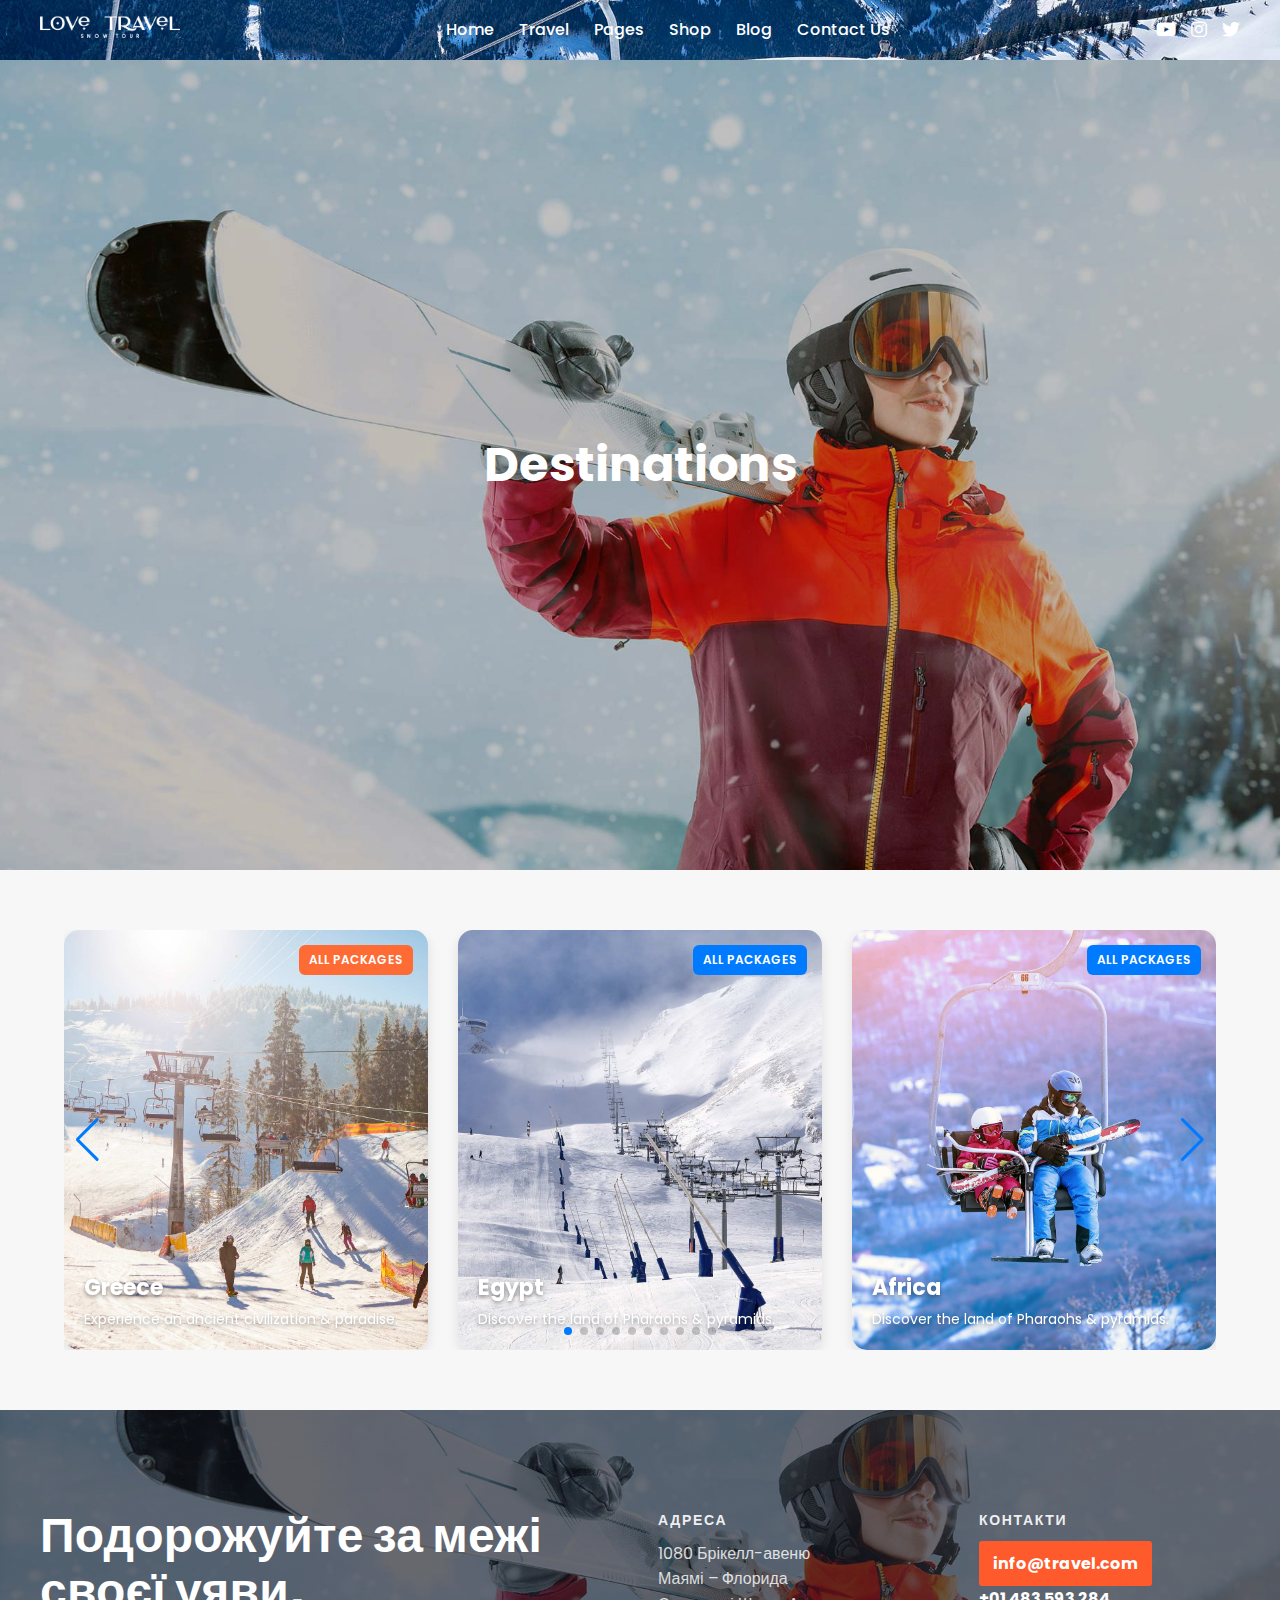
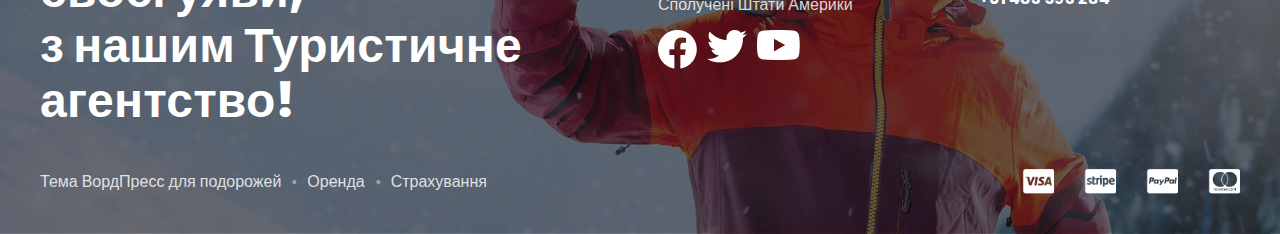
<file: destinations/destinations.html>
<!DOCTYPE html>
<html lang="en">
<head>
  <meta charset="UTF-8" />
  <meta name="viewport" content="width=device-width, initial-scale=1.0" />
  <title>Love Travel - Our Packages</title>

  <!-- ===== STYLES ===== -->
  <link rel="stylesheet" href="destinations.css" />

  <!-- Google Fonts -->
  <link rel="preconnect" href="https://fonts.googleapis.com" />
  <link rel="preconnect" href="https://fonts.gstatic.com" crossorigin />
  <link href="https://fonts.googleapis.com/css2?family=Poppins:wght@400;600;700&display=swap" rel="stylesheet" />

  <!-- Font Awesome -->
  <link rel="stylesheet" href="https://cdnjs.cloudflare.com/ajax/libs/font-awesome/6.5.0/css/all.min.css" />

  <!-- Swiper -->
  <link rel="stylesheet" href="https://cdn.jsdelivr.net/npm/swiper@11/swiper-bundle.min.css" />
</head>
<body>
  <!-- ===== HEADER ===== -->
<header class="header">
  <div class="container">
    <div class="logo">
      <img src="images3/logotravel.png" alt="Love Travel Logo" />
    </div>

    <!-- Навігація -->
    <nav class="nav" id="nav">
      <ul>
        <li><a href="#">Home</a></li>
        <li><a href="#">Travel</a></li>
        <li><a href="#">Pages</a></li>
        <li><a href="#">Shop</a></li>
        <li><a href="#">Blog</a></li>
        <li><a href="#">Contact Us</a></li>
      </ul>
    </nav>

    <!-- Соцмережі -->
    <div class="social-icons">
      <a href="#"><i class="fab fa-youtube"></i></a>
      <a href="#"><i class="fab fa-instagram"></i></a>
      <a href="#"><i class="fab fa-twitter"></i></a>
    </div>

    <!-- Бургер-кнопка -->
    <div id="burger" class="burger" role="button" tabindex="0" aria-label="Menu" aria-expanded="false">
      <i id="openIcon" class="fa-solid fa-bars"></i>
      <i id="closeIcon" class="fa-solid fa-xmark"></i>
    </div>
  </div>
</header>

<!-- ===== HERO SECTION ===== -->
<section class="hero">
  <div class="hero-overlay">
    <div class="hero-content">
      <h1>Destinations</h1>
    </div>
  </div>
</section>  


  <!-- ===== SWIPER SECTION ===== -->
  <section class="destinations">
    <div class="swiper travelSwiper">
      <div class="swiper-wrapper">
        <!-- Картка 1 -->
        <div class="swiper-slide travel-card">
          <div class="card-image">
            <img src="images3/greeece.jpg" alt="Greece" />
            <span class="badge orange">ALL PACKAGES</span>
            <div class="card-text">
              <h3>Greece</h3>
              <p>Experience an ancient civilization & paradise.</p>
            </div>
          </div>
        </div>

        <!-- Картка 2 -->
        <div class="swiper-slide travel-card">
          <div class="card-image">
            <img src="images3/eegypt.jpg" alt="Egypt" />
            <span class="badge blue">ALL PACKAGES</span>
            <div class="card-text">
              <h3>Egypt</h3>
              <p>Discover the land of Pharaohs & pyramids.</p>
            </div>
          </div>
        </div>

    <!-- Картка 3 -->
        <div class="swiper-slide travel-card">
          <div class="card-image">
            <img src="images3/afrrica.jpg" alt="Africa" />
            <span class="badge blue">ALL PACKAGES</span>
            <div class="card-text">
              <h3>Africa</h3>
              <p>Discover the land of Pharaohs & pyramids.</p>
            </div>
          </div>
        </div>
            <!-- Картка 4 -->
        <div class="swiper-slide travel-card">
          <div class="card-image">
            <img src="images3/fraance.jpg" alt="France" />
            <span class="badge blue">ALL PACKAGES</span>
            <div class="card-text">
              <h3>France</h3>
              <p>Discover the land of Pharaohs & pyramids.</p>
            </div>
          </div>
        </div>
            <!-- Картка 5 -->
        <div class="swiper-slide travel-card">
          <div class="card-image">
            <img src="images3/europe.jpg" alt="Europe" />
            <span class="badge blue">ALL PACKAGES</span>
            <div class="card-text">
              <h3>Europe</h3>
              <p>Discover the land of Pharaohs & pyramids.</p>
            </div>
          </div>
        </div>
            <!-- Картка 6 -->
        <div class="swiper-slide travel-card">
          <div class="card-image">
            <img src="images3/thaailand.jpg" alt="Thailand" />
            <span class="badge blue">ALL PACKAGES</span>
            <div class="card-text">
              <h3>Thailand</h3>
              <p>Discover the land of Pharaohs & pyramids.</p>
            </div>
          </div>
        </div>
            <!-- Картка 7 -->
        <div class="swiper-slide travel-card">
          <div class="card-image">
            <img src="images3/aasia.jpg" alt="Asia" />
            <span class="badge blue">ALL PACKAGES</span>
            <div class="card-text">
              <h3>Asia</h3>
              <p>Discover the land of Pharaohs & pyramids.</p>
            </div>
          </div>
        </div>
            <!-- Картка 8 -->
        <div class="swiper-slide travel-card">
          <div class="card-image">
            <img src="images3/iitaly.jpg" alt="Italy" />
            <span class="badge blue">ALL PACKAGES</span>
            <div class="card-text">
              <h3>Italy</h3>
              <p>Discover the land of Pharaohs & pyramids.</p>
            </div>
          </div>
        </div>
            <!-- Картка 9 -->
        <div class="swiper-slide travel-card">
          <div class="card-image">
            <img src="images3/california.jpg" alt="California" />
            <span class="badge blue">ALL PACKAGES</span>
            <div class="card-text">
              <h3>California</h3>
              <p>Discover the land of Pharaohs & pyramids.</p>
            </div>
          </div>
        </div>
            <!-- Картка 10 -->
        <div class="swiper-slide travel-card">
          <div class="card-image">
            <img src="images3/japan.jpg" alt="Japan" />
            <span class="badge blue">ALL PACKAGES</span>
            <div class="card-text">
              <h3>Japan</h3>
              <p>Discover the land of Pharaohs & pyramids.</p>
            </div>
          </div>
        </div>
      </div>

      <!-- Навігація -->
      <div class="swiper-button-next"></div>
      <div class="swiper-button-prev"></div>
      <div class="swiper-pagination"></div>
    </div>
  </section>
<footer class="travel-footer">
  <div class="footer__inner">
    <h2 class="footer__title">
      <span class="accent"></span>
    </h2>



<div class="footer__grid">
  <!-- Ліва колонка -->
  <h2 class="footer__title">
    Подорожуйте за межі своєї уяви, <br>
    з нашим <span class="accent">Туристичне агентство!</span>
  </h2>

  <!-- Права колонка -->
  <div class="footer__info">
    <!-- Адреса -->
    <div class="footer__col">
      <h3 class="footer__heading">Адреса</h3>
      <p class="footer__address">
        1080 Брікелл-авеню<br>
        Маямі – Флорида<br>
        Сполучені Штати Америки
      </p>
      <ul class="socials">
        <li><a href="#"><img src="images3/acebook.png" alt="Facebook"></a></li>
        <li><a href="#"><img src="images3/twitter.png" alt="Twitter"></a></li>
        <li><a href="#"><img src="images3/youtube.png" alt="YouTube"></a></li>
      </ul>
    </div>

    <!-- Контакти -->
    <div class="footer__col">
      <h3 class="footer__heading">Контакти</h3>
      <a href="mailto:info@travel.com" class="btn-mail">info@travel.com</a>
      <p><a href="tel:+01483593284" class="footer__phone">+01 483 593 284</a></p>
    </div>
  </div>
</div>

    <!-- Bottom -->
    <div class="footer__bottom">
      <div class="footer__links">
        <a href="#">Тема ВордПресс для подорожей</a>
        <span class="dot">•</span>
        <a href="#">Оренда</a>
        <span class="dot">•</span>
        <a href="#">Страхування</a>
      </div>
      <div class="payments">
        <img src="images3/visa.png" alt="Visa">
        <img src="images3/sigma.png" alt="Stripe">
        <img src="images3/paypal.png" alt="Paypal">
        <img src="images3/mastercard.png" alt="Mastercard">
      </div>
    </div>
  </div>
</footer>
  <script src="https://cdn.jsdelivr.net/npm/swiper@11/swiper-bundle.min.js"></script>
  <script src="dest.js"></script>
</body>
</html>
</file>
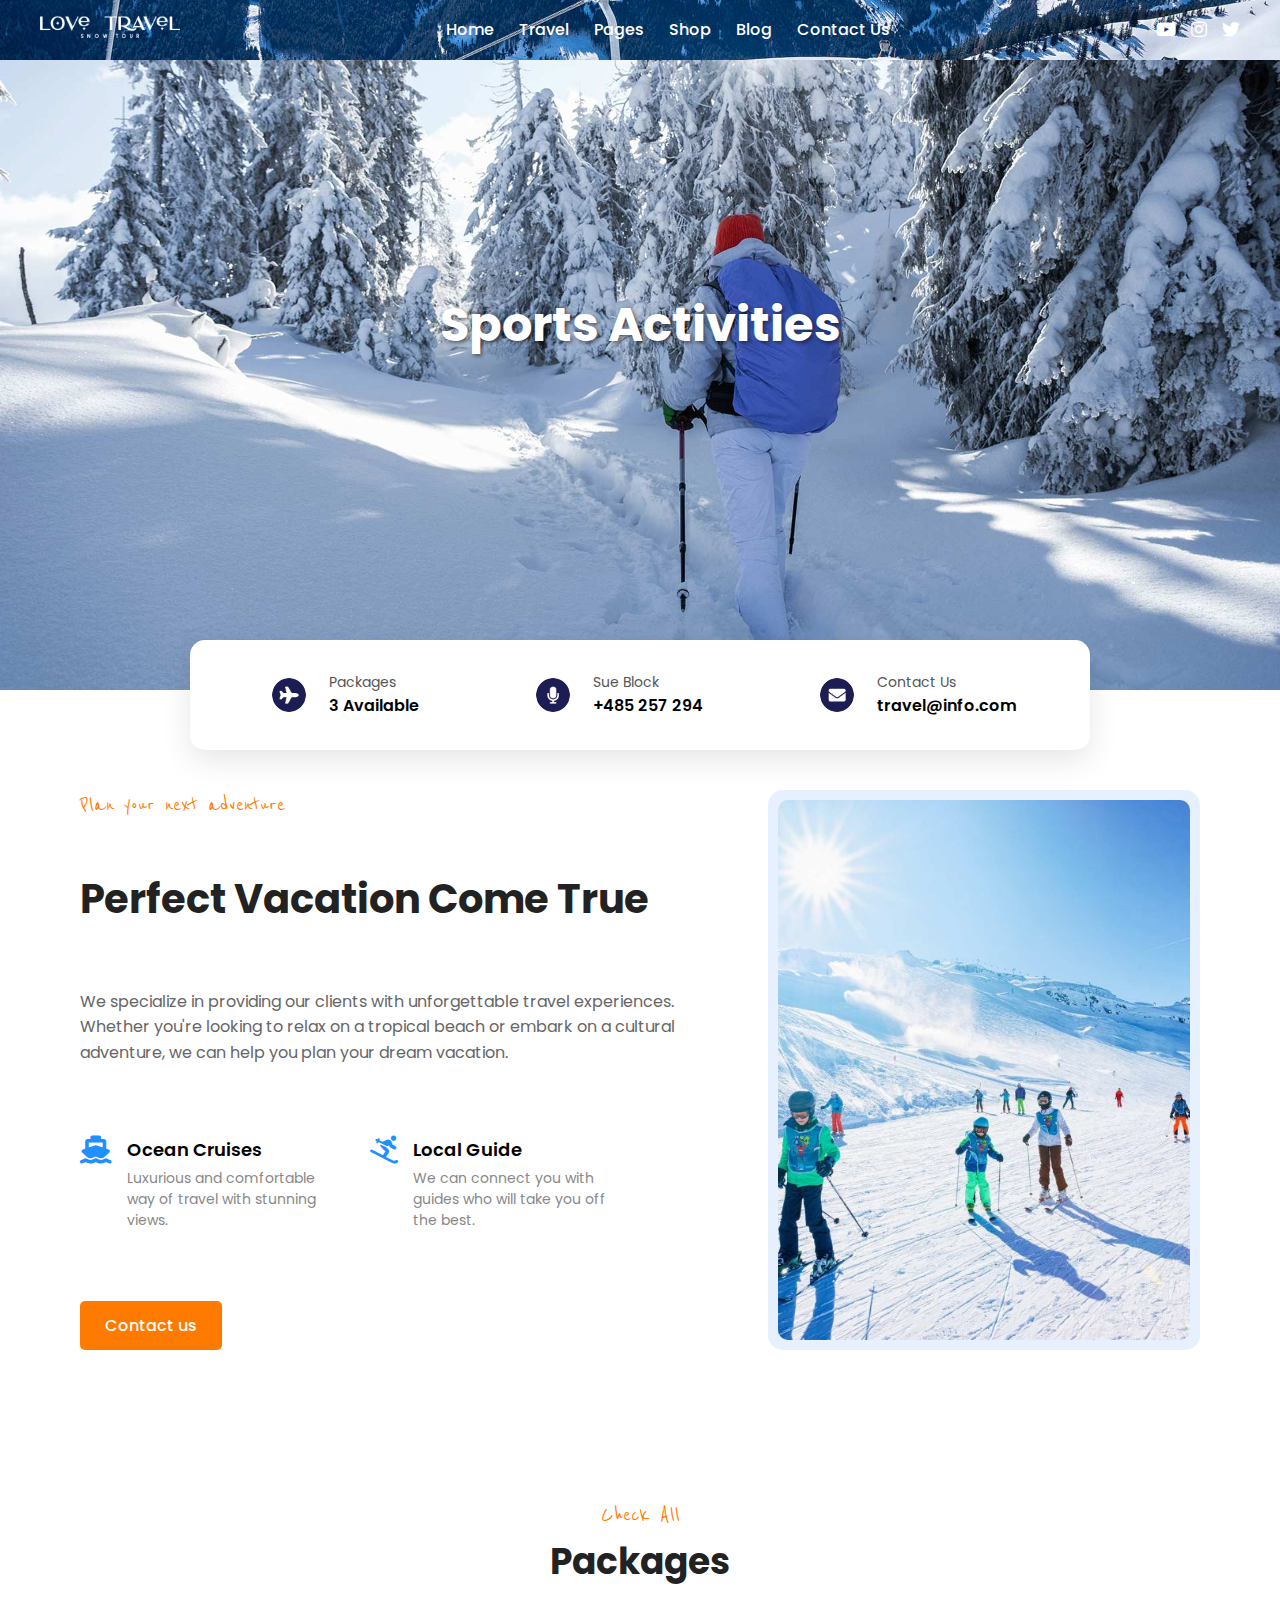
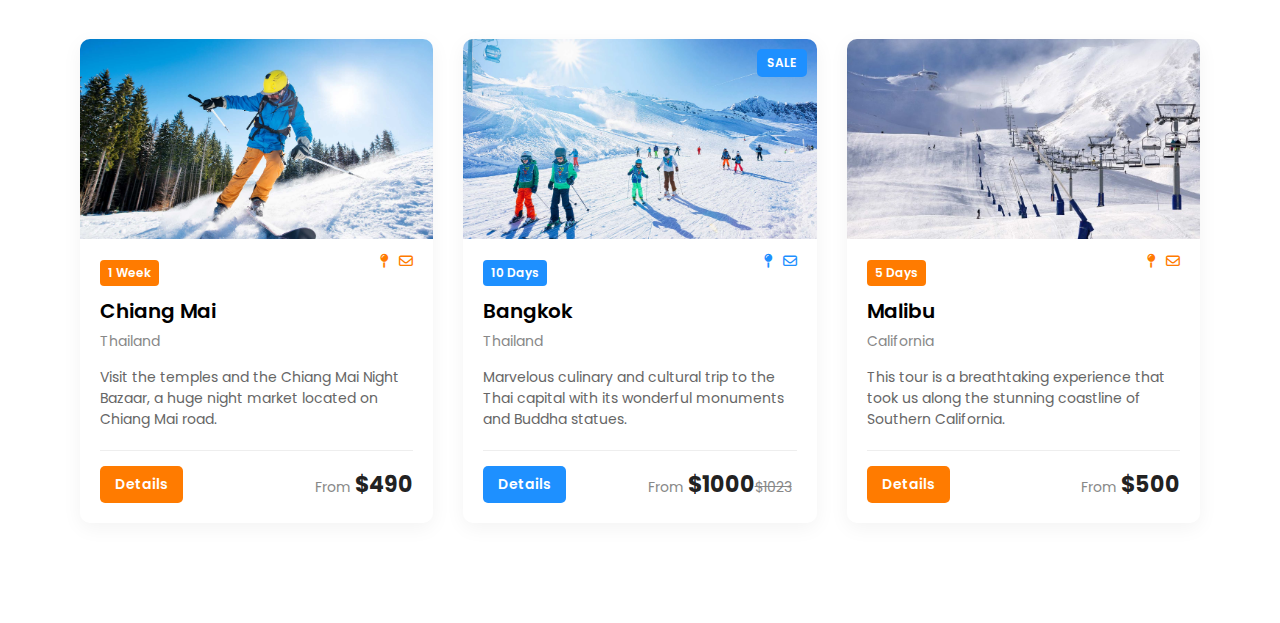
<file: sportblog/sport.html>
<!DOCTYPE html>
<html lang="en">
<head>
  <meta charset="UTF-8" />
  <meta name="viewport" content="width=device-width, initial-scale=1.0" />
  <title>Love Travel - Our Packages</title>

  <link rel="preconnect" href="https://fonts.googleapis.com" />
  <link rel="preconnect" href="https://fonts.gstatic.com" crossorigin />
  <link href="https://fonts.googleapis.com/css2?family=Poppins:wght@400;600;700&display=swap" rel="stylesheet" />
    <link rel="stylesheet" href="sports.css">
  <link rel="stylesheet" href="https://cdnjs.cloudflare.com/ajax/libs/font-awesome/6.5.0/css/all.min.css" />

  <!-- Swiper -->
  <link rel="stylesheet" href="https://cdn.jsdelivr.net/npm/swiper@11/swiper-bundle.min.css" />
</head>
<body>
  <!-- ===== HEADER ===== -->
<header class="header">
  <div class="container">
    <div class="logo">
      <img src="images4/logotravel.png" alt="Love Travel Logo" />
    </div>

    <!-- Навігація -->
    <nav class="nav" id="nav">
      <ul>
        <li><a href="#">Home</a></li>
        <li><a href="#">Travel</a></li>
        <li><a href="#">Pages</a></li>
        <li><a href="#">Shop</a></li>
        <li><a href="#">Blog</a></li>
        <li><a href="#">Contact Us</a></li>
      </ul>
    </nav>

    <!-- Соцмережі -->
    <div class="social-icons">
      <a href="#"><i class="fab fa-youtube"></i></a>
      <a href="#"><i class="fab fa-instagram"></i></a>
      <a href="#"><i class="fab fa-twitter"></i></a>
    </div>

    <!-- Бургер-кнопка -->
    <div id="burger" class="burger" role="button" tabindex="0" aria-label="Menu" aria-expanded="false">
      <i id="openIcon" class="fa-solid fa-bars"></i>
      <i id="closeIcon" class="fa-solid fa-xmark"></i>
    </div>
  </div>
</header>
<main>
    <section class="hero-banner">
        <div class="hero-content">
            <h1>Sports Activities</h1>
        </div>

        <div class="info-bar">
            <div class="container">
                <div class="info-item">
                    <img src="images4/plane.png" alt="Packages" class="info-icon" /> 
                    <div>
                        <span class="label">Packages</span>
                        <span class="value">3 Available</span>
                    </div>
                </div>

                <div class="info-item">
                    <img src="images4/micro.png" alt="Contact" class="info-icon" />
                    <div>
                        <span class="label">Sue Block</span>
                        <span class="value">+485 257 294</span>
                    </div>
                </div>

                <div class="info-item">
                    <img src="images4/message.png" alt="Email" class="info-icon" />
                    <div>
                        <span class="label">Contact Us</span>
                        <span class="value">travel@info.com</span>
                    </div>
                </div>
            </div>
        </div>
    </section>
</main>
<section class="vacation-section">
    <div class="container">
        <p class="subtitle">Plan your next adventure</p>
        <h2>Perfect Vacation Come True</h2>
        <p class="description">
            We specialize in providing our clients with unforgettable travel experiences. 
            Whether you're looking to relax on a tropical beach or embark on a cultural adventure, 
            we can help you plan your dream vacation.
        </p>

        <div class="features-row">
            <div class="feature-item">
                <i class="fa-solid fa-ship"></i> <div class="text-content">
                    <h4>Ocean Cruises</h4>
                    <p>Luxurious and comfortable way of travel with stunning views.</p>
                </div>
            </div>

            <div class="feature-item">
                <i class="fa-solid fa-person-skiing"></i> <div class="text-content">
                    <h4>Local Guide</h4>
                    <p>We can connect you with guides who will take you off the best.</p>
                </div>
            </div>
        </div>

        <a href="#" class="btn-contact">Contact us</a>
        
        <div class="image-block">
            <img src="images4/skiesman.jpg" alt="People skiing" />
        </div>
    </div>
</section>

<section class="packages-section">
    <div class="container">
        <p class="subtitle">Check All</p>
        <h3>Packages</h3>

        <div class="packages-grid">
            
            <div class="package-card">
                <img src="images4/Chang_Mai.jpg" alt="Chiang Mai" class="card-image">
                <div class="package-info">
                    <span class="duration-tag">1 Week</span>
                    <div class="card-icons">
                        <i class="fa-solid fa-map-pin"></i> 
                        <i class="fa-regular fa-envelope"></i>
                    </div>
                    
                    <h4>Chiang Mai</h4>
                    <span class="location">Thailand</span>
                    <p class="description">Visit the temples and the Chiang Mai Night Bazaar, a huge night market located on Chiang Mai road.</p>
                    <div class="price-row">
                        <a href="#" class="btn-details orange">Details</a>
                        <span class="price-from">From <span class="price-value">$490</span></span>
                    </div>
                </div>
            </div>

            <div class="package-card">
                <img src="images4/Banghkok.jpg" alt="Bangkok" class="card-image">
                <div class="sale-tag">SALE</div>
                <div class="package-info">
                    <span class="duration-tag blue">10 Days</span>
                    <div class="card-icons">
                        <i class="fa-solid fa-map-pin"></i> 
                        <i class="fa-regular fa-envelope"></i>
                    </div>
                    <h4>Bangkok</h4>
                    <span class="location">Thailand</span>
                    <p class="description">Marvelous culinary and cultural trip to the Thai capital with its wonderful monuments and Buddha statues.</p>
                    <div class="price-row">
                        <a href="#" class="btn-details blue">Details</a>
                        <span class="price-from">From <span class="price-value">$1000</span><s class="old-price">$1023</s></span>
                    </div>
                </div>
            </div>

            <div class="package-card">
                <img src="images4/malibu.jpg" alt="Malibu" class="card-image">
                <div class="package-info">
                    <span class="duration-tag">5 Days</span>
                    <div class="card-icons">
                        <i class="fa-solid fa-map-pin"></i> 
                        <i class="fa-regular fa-envelope"></i>
                    </div>
                    <h4>Malibu</h4>
                    <span class="location">California</span>
                    <p class="description">This tour is a breathtaking experience that took us along the stunning coastline of Southern California.</p>
                    <div class="price-row">
                        <a href="#" class="btn-details orange">Details</a>
                        <span class="price-from">From <span class="price-value">$500</span></span>
                    </div>
                </div>
        </div>
</section>
<footer class="main-footer">
    <div class="footer-image">
        </div>
</footer>
    <script src="sport.js"></script> 
</body>
</html>
</file>
<file: destinations/destinations.css>
/* ============================
   GLOBAL STYLES
============================ */
@import url('https://fonts.googleapis.com/css2?family=Reenie+Beanie&display=swap');

* {
  margin: 0;
  padding: 0;
  box-sizing: border-box;
}

body {
  font-family: 'Poppins', sans-serif;
  color: #fff;
  background-color: #000;
  overflow-x: hidden;
}

/* ============================
   HEADER
============================ */
/* Загальний стиль хедера */
/* Загальний стиль хедера */
  .header {
      width: 100%;
      position: relative;
      z-index: 10;
    }

    .header .container {
      background: url('images3/headerhome.jpg') no-repeat center/cover;
      display: flex;
      align-items: center;
      justify-content: space-between;
      padding: 15px 40px;
    }

    .logo img {
      width: 140px;
    }

    .nav ul {
      display: flex;
      gap: 25px;
      list-style: none;
      margin: 0;
      padding: 0;
    }

    .nav a {
      color: white;
      text-decoration: none;
      font-weight: 500;
      transition: color 0.3s;
    }

    .nav a:hover {
      color: #f5b921;
    }

    .social-icons {
      display: flex;
      gap: 15px;
    }

    .social-icons a {
      color: white;
      font-size: 18px;
      transition: color 0.3s;
    }

    .social-icons a:hover {
      color: #f5b921;
    }

    /* ======= БУРГЕР ======= */
    .burger {
      display: none;
      cursor: pointer;
      font-size: 24px;
      color: white;
    }

    #closeIcon {
      display: none;
    }

    @media (max-width: 768px) {
    .header .container {
        display: flex; 
        justify-content: space-between; 
        align-items: center; 
        
        padding: 15px 20px; 
    }
    
    .logo {
        /* Це важливо, щоб логотип був зліва.
           Переконайтеся, що .logo є прямим дочірнім елементом .container */
        margin-right: auto; /* Відштовхує всі інші елементи вправо */
    }
    
    .logo img {
        width: 120px; /* Зменшуємо логотип */
    }

    .burger {
        display: block; 
        color: white;
        font-size: 24px;
        cursor: pointer;
        z-index: 1001; 
    }
    
.social-icons {
        display: none;
    }
}
  @media (max-width: 768px) {
  .nav {
      position: fixed;
      top: 0; /* або можна зсунути вниз на відступ, якщо хочеш */
      left: 0;
      width: 100%;
      height: 60vh; /* висота частина екрану */
      max-height: 500px; /* обмеження максимальної висоти */
      border-radius: 0 0 15px 15px; /* закруглені нижні кути */
      background: url('images3/burgers.jpg') no-repeat center/cover;

      display: flex;
      flex-direction: column;
      align-items: center;
      justify-content: center;

      opacity: 0;
      visibility: hidden;
      transition: opacity 0.4s ease, visibility 0.4s ease;
      z-index: 999;
  }

  .nav.open {
      opacity: 1;
      visibility: visible;
  }

  .nav ul {
      flex-direction: column;
      align-items: center;
      gap: 25px;
  }

  .nav a {
      color: white;
      text-decoration: none;
      font-size: 22px;
      font-weight: 500;
      transition: color 0.3s ease;
  }

  .nav a:hover {
      color: #f5b921;
  }

  .header.menu-open .logo,
  .header.menu-open .social-icons,
  .header.menu-open .burger i#openIcon {
      display: none;
  }

}
/* ============================
   HERO SECTION
============================ */
.hero {
  position: relative;
  width: 100%;
  height: 90vh;
  overflow: hidden;
}

/* верхнє обрізане фото */
.hero::before {
  content: "";
  position: absolute;
  top: 0;
  left: 0;
  width: 100%;
  height: 10vh;
  z-index: 1;
}

/* головне фото */
.hero::after {
  content: "";
  position: absolute;
  top: 0;
  left: 0;
  width: 100%;
  height: 100vh;
  background: url('images3/destinationsback.jpg') no-repeat center/cover;
  z-index: 0;
}

/* затемнення */
.hero-overlay {
  position: absolute;
  z-index: 2;
  width: 100%;
  height: 100%;
  background: rgba(0, 0, 0, 0.25);
  display: flex;
  justify-content: center;
  align-items: center;
}

.hero-content h1 {
  font-size: 48px;
  font-weight: 700;
  color: #fff;
  text-align: center;
}

@media (max-width: 992px) {
  .hero-content h1 {
    font-size: 38px;
  }
}

@media (max-width: 768px) {
  .hero-content h1 {
    font-size: 30px;
  }
}

/* ============================
   SWIPER SECTION
============================ */
.destinations {
  position: relative;
  padding: 60px 0;
  background-color: #fff;
}

.destinations {
      width: 100%;
      padding: 60px 0;
      background: #f7f7f7;
    }

    .swiper {
      width: 90%;
      height: 420px;
      margin: 0 auto;
    }

    .swiper-slide {
      background: #fff;
      border-radius: 15px;
      overflow: hidden;
      box-shadow: 0 4px 12px rgba(0, 0, 0, 0.1);
      transition: transform 0.3s ease;
    }

    .swiper-slide:hover {
      transform: translateY(-5px);
    }

    .card-image {
      position: relative;
      width: 100%;
      height: 100%;
    }

    .card-image img {
      width: 100%;
      height: 100%;
      object-fit: cover;
    }

    .badge {
      position: absolute;
      top: 15px;
      right: 15px;
      color: #fff;
      font-size: 12px;
      font-weight: 600;
      padding: 6px 10px;
      border-radius: 6px;
    }

    .badge.orange {
      background: #ff6b35;
    }

    .badge.blue {
      background: #007bff;
    }

    .card-text {
      position: absolute;
      bottom: 20px;
      left: 20px;
      color: #fff;
      text-shadow: 0 2px 4px rgba(0, 0, 0, 0.4);
    }

    .card-text h3 {
      margin: 0;
      font-size: 22px;
      font-weight: 700;
    }

    .card-text p {
      margin: 5px 0 0;
      font-size: 14px;
      font-weight: 400;
    }

    /* Swiper навігація */
    .swiper-button-next,
    .swiper-button-prev {
      color: #000;
      transition: color 0.3s ease;
    }

    .swiper-button-next:hover,
    .swiper-button-prev:hover {
      color: #ff6b35;
    }

    .swiper-pagination-bullet {
      background: #ff6b35;
    }
/* ============================
   RESPONSIVE SWIPER
============================ */
@media (max-width: 1200px) {
  .travel-card {
    max-width: 420px;
  }
}

@media (max-width: 992px) {
  .travel-card {
    max-width: 380px;
  }
}

@media (max-width: 768px) {
  .travel-card {
    max-width: 90%;
  }

  .card-text h3 {
    font-size: 1rem;
  }

  .card-text p {
    font-size: 0.8rem;
  }
}

/* ===== Mobile-first styles ===== */
  /* ===== Mobile-first styles ===== */
:root {
  --footer-bg: url('images3/footer.jpg');
  --overlay: rgba(8, 15, 30, .62);
  --text: #ffffff;
  --muted: rgba(255, 255, 255, 0.82);
  --accent: #ff5a2c;
  --maxw: 1200px;
  --radius: 14px;
}
.travel-footer {
  color: var(--text);
  background-image: linear-gradient(var(--overlay), var(--overlay)), var(--footer-bg);
  background-position: center;
  background-repeat: no-repeat;
  background-size: cover;
  height: 100%;
  width: 100%;
}

.footer__inner {
  max-width: var(--maxw);
  width: 100%;
  margin-top: 0;
  margin-right: auto;
  margin-bottom: 0;
  margin-left: auto;
  padding-top: 28px;
  padding-right: 16px;
  padding-bottom: 24px;
  padding-left: 16px;
}

.footer__title {
  margin-top: 0;
  margin-right: 0;
  margin-bottom: 18px;
  margin-left: 0;
  font-size: clamp(10px, 6vw, 24px);
  line-height: 1.15;
  font-weight: 800;
  letter-spacing: 0.2px;
}

.accent {
  color: #fff;
}

.footer__grid {
  display: grid;
  gap: 22px;
}

.footer__heading {
  font-size: 14px;
  text-transform: uppercase;
  letter-spacing: 0.12em;
  opacity: 0.9;
  margin-top: 2px;
  margin-right: 0;
  margin-bottom: 10px;
  margin-left: 0;
}

.footer__address {
  font-style: normal;
  color: var(--muted);
  line-height: 1.6;
}

.btn-mail {
  display: inline-block;
  background-color: var(--accent);
  color: #fff;
  padding-top: 10px;
  padding-right: 14px;
  padding-bottom: 10px;
  padding-left: 14px;
  border-radius: 3px;
  font-weight: 700;
  text-decoration: none;
  transition: transform 0.15s ease, opacity 0.15s ease;
}

.btn-mail:hover {
  transform: translateY(-1px);
  opacity: 0.95;
}

.footer__phone {
  color: #fff;
  text-decoration: none;
  font-weight: 700;
}

.footer__phone:hover {
  text-decoration: underline;
}

/* Socials */
.socials {
  list-style: none;
  padding-top: 12px;
  padding-right: 0;
  padding-bottom: 0;
  padding-left: 0;
  margin-top: 0;
  margin-right: 0;
  margin-bottom: 0;
  margin-left: 0;
  display: flex;
  gap: 10px;
}

.socials__link {
  display: inline-grid;
  place-items: center;
  width: 36px;
  height: 36px;
  border-radius: 50%;
  background-color: rgba(255,255,255,.12);
  text-decoration: none;
}

.icon {
  width: 18px;
  height: 18px;
  fill: currentColor;
  color: #fff;
  opacity: 0.95;
}

/* Bottom row */
.footer__bottom {
  margin-top: 22px;
  display: grid;
  gap: 14px;
  align-items: center;
}

.footer__links {
  display: flex;
  flex-wrap: wrap;
  gap: 10px;
  align-items: center;
  color: var(--muted);
}

.footer__links a {
  color: var(--muted);
  text-decoration: none;
}

.footer__links a:hover {
  color: #fff;
  text-decoration: underline;
}

.dot {
  opacity: 0.5;
}

/* Payment icons */
.payments {
  display: flex;
  gap: 30px;
  justify-content: flex-start;
  height: 25px;
  
}

.pay {
  display: inline-flex;
}

.pay__svg {
  width: 64px;
  height: 24px;
}

.pay__bg {
  fill: rgba(255,255,255,.12);
}

.pay text {
  fill: #fff;
}

/* ===== Breakpoints ===== */

/* b) 481—768px (tablets) */
@media (min-width: 481px) {
  .footer__inner {
    padding-top: 40px;
    padding-right: 20px;
    padding-bottom: 26px;
    padding-left: 20px;
  }
  .footer__grid {
    grid-template-columns: 1fr 1fr;
  }
  .payments {
    justify-content: flex-end;
  }
  .footer__bottom {
    grid-template-columns: 1fr auto;
  }
}

/* c) 769—1024px (small screens, laptops) */
@media (min-width: 769px) {
  .footer__grid {
    display: grid;
    grid-template-columns: 1fr 1fr; /* ліва колонка: заголовок, права колонка: Address+Contact */
    align-items: start;
    gap: 40px;
  }

  .footer__info {
    display: flex;
    gap: 60px; /* відстань між Address і Contact */
    align-items: flex-start; /* вирівняння по верхньому краю */
  }

  .footer__col {
    flex: 1;
  }
}

/* d) 1025—1200px (desktops) */
@media (min-width: 1025px) {
  .footer__title {
    font-size: clamp(34px, 4vw, 48px);
  }
  .footer__inner {
    padding-top: 70px;
    padding-right: 24px;
    padding-bottom: 34px;
    padding-left: 24px;
  }
}

/* e) 1201px+ (xl screens & TV) */
@media (min-width: 1201px) {
  .footer__inner {
    padding-top: 80px;
    padding-right: 0;
    padding-bottom: 40px;
    padding-left: 0;
  }
  .footer__grid {
    gap: 36px;
  }
  .socials__link {
    width: 38px;
    height: 38px;
  }

}/* Встановлюємо box-sizing для всіх елементів */
*, *::before, *::after {
    box-sizing: border-box;
}

  html, body {
  margin: 0;
  padding: 0;
  width: 100%;
  overflow-x: hidden;
}
</file>
<file: sportblog/sports.css>
@import url('https://fonts.googleapis.com/css2?family=Reenie+Beanie&display=swap');

* {
  margin: 0;
  padding: 0;
  box-sizing: border-box;
}

body {
  font-family: 'Poppins', sans-serif;
  color: #fff;
  background-color: #000;
  overflow-x: hidden;
}

/* ============================
   HEADER
============================ */
/* Загальний стиль хедера */
/* Загальний стиль хедера */
/* Десктопні стилі */
.header {
    width: 100%;
    position: relative;
    z-index: 10;
}
.header .container {
    background: url('images4/headerhome.jpg') no-repeat center/cover;
    display: flex;
    align-items: center;
    justify-content: space-between;
    padding: 15px 40px;
}
.logo img {
    width: 140px;
}
.nav ul {
    display: flex;
    gap: 25px;
    list-style: none;
    margin: 0;
    padding: 0;
}
.nav a {
    color: white;
    text-decoration: none;
    font-weight: 500;
    transition: color 0.3s;
}
.nav a:hover {
    color: #f5b921;
}
.social-icons {
    display: flex;
    gap: 15px;
}
.social-icons a {
    color: white;
    font-size: 18px;
    transition: color 0.3s;
}
.social-icons a:hover {
    color: #f5b921;
}
/* ======= БУРГЕР: Прихований на ПК ======= */
.burger {
    display: none;
    cursor: pointer;
    font-size: 24px;
    color: white;
}
#closeIcon {
    display: none;
}

/* ======= МОБІЛЬНА ВЕРСІЯ (max-width: 768px) ======= */
@media (max-width: 768px) {
    /* ... 1. КОНТЕЙНЕР ШАПКИ ... (Без змін) */
    .header .container {
        display: flex;
        justify-content: space-between;
        align-items: center;
        padding: 15px 20px;
        width: 100%;
        box-sizing: border-box;
        
    }
    .logo {
        margin-right: auto;
        flex-shrink: 0;
    }
    .logo img {
        width: 120px;
    }
    .social-icons {
        display: none !important;
    }

    /* 2. БУРГЕР: Показаний на мобільному */
    .burger {
        display: block;
        position: static; /* У потоці шапки */
        z-index: 1001;

    }

.nav {
        opacity: 0;
        visibility: hidden;
        transition: opacity 0.4s ease, visibility 0.4s ease;

        z-index: 5000; 
        width: 100%;
        height: 60vh; 
        max-height: 500px;
        border-radius: 0 0 15px 15px;
        background: 
            linear-gradient(rgba(0, 0, 0, 0.5), rgba(0, 0, 0, 0.5)), /* Темний шар */
            url('images4/headerhome.jpg') no-repeat center/cover;
        display: flex;
        flex-direction: column;
        align-items: center;
        justify-content: center;
    }

    .nav.open {
    opacity: 1;
    position: fixed;
    visibility: visible;
    width: 100%; 
    top: 0; /* Меню починається від самого верху екрана */
    height: 100%;
    background: url('images4/headerhome.jpg') no-repeat center/cover;
    }

    /* 5. ПЕРЕМИКАННЯ СТАНУ ШАПКИ (Керується класом 'menu-open' з JS) */
    
    /* КРИТИЧНО: Приховуємо логотип */
    .header.menu-open .logo {
        display: none !important; 
    }
    
    /* Ховаємо соцмережі та іконку бургер-меню */
    .header.menu-open .social-icons,
    .header.menu-open .burger i#openIcon {
        display: none;
    }

 .header.menu-open .burger {
    position: fixed; /* ЦЕ РОБИТЬ ЇЇ ФІКСОВАНОЮ */
    right: 20px;
    top: 25px;
    z-index: 2001; 
}
    
    /* 6. СТИЛІ МЕНЮ */
    .nav ul {
        flex-direction: column;
        align-items: center;
        gap: 25px;
        padding-top: 50px; /* Зсуваємо список вниз, щоб не перекривати "X" */
        
    }
    .nav a {
        color: white;
        text-decoration: none;
        font-size: 28px;
        font-weight: 700;
        text-shadow: 2px 2px 4px rgba(0, 0, 0, 0.7);
        transition: color 0.3s ease;
        
    }
    .nav a:hover {
        color: #f5b921;
    }
}
/* ============================
    HERO SECTION (BANNER)
============================ */
.hero-banner {
    width: 100%;
    /* 📸 Тут вставте ваше фото банера */
    background: url('images4/backgroundsport.jpg') no-repeat center center/cover;
    height: 70vh; /* Висота екрана (можете змінити) */
    display: flex;
    flex-direction: column;
    justify-content: center;
    align-items: center;
    position: relative; /* Для позиціонування .info-bar */
    padding-bottom: 100px; /* Відступ для інформаційного блоку */
}

.hero-content {
    /* Для забезпечення читабельності тексту на фоновому зображенні */
    padding: 20px 40px;
    border-radius: 10px;
}

.hero-content h1 {
    font-size: 48px;
    font-weight: 700;
    color: #fff;
    text-align: center;
    /* Тінь для кращої читабельності */
    text-shadow: 2px 2px 4px rgba(0, 0, 0, 0.5); 
}

/* ============================
    INFO BAR (БЛОК ЗНИЗУ)
============================ */
.info-bar {
    position: absolute;
    bottom: -60px; /* ⬅️ Висуваємо блок на банер (половина його висоти) */
    width: 90%;
    max-width: 900px; /* Обмежуємо ширину, як на фото */
    background-color: #fff;
    border-radius: 15px;
    box-shadow: 0 10px 30px rgba(0, 0, 0, 0.1);
    color: #000;
}

.info-bar .container {
    display: flex;
    justify-content: space-around;
    align-items: center;
    padding: 30px 20px;
}

.info-item {
    display: flex;
    align-items: center;
    gap: 15px;
    text-align: left;
}

.info-icon {
    width: 50px; /* Розмір вашої PNG-іконки */
    height: 50px;
    /* Стилізація круглої підкладки іконки */
    padding: 8px;
    border-radius: 50%;
}

.info-item .label {
    display: block;
    font-size: 14px;
    color: #555;
    font-weight: 400;
}

.info-item .value {
    display: block;
    font-size: 16px;
    color: #000;
    font-weight: 600;
}

/* ===== МОБІЛЬНА АДАПТАЦІЯ INFO BAR (Опціонально) ===== */
@media (max-width: 768px) {
    .hero-banner {
        height: 60vh;
        padding-bottom: 150px;
    }
    
    .hero-content h1 {
        font-size: 32px;
    }

    .info-bar {
        bottom: -100px; /* Зсуваємо більше для мобільного */
        width: 95%;
    }

    .info-bar .container {
        flex-direction: column;
        align-items: flex-start;
        padding: 20px;
        gap: 20px;
    }
}

/* ==================================
    VACATION SECTION (ПЕРЕВАГИ)
================================== */
.vacation-section {
    padding: 100px 0;
    color: #000;
    background-color: #fff;
}

.vacation-section .container {
    display: grid;
    /* Створення сітки для розміщення тексту та зображення */
    grid-template-columns: 1.5fr 1fr; 
    gap: 40px;
    max-width: 1200px;
    margin: 0 auto;
    padding: 0 40px;
}

.subtitle {
    font-family: 'Reenie Beanie', cursive;
    font-size: 24px;
    color: #ff7b00; /* Припускаю, що це ваш акцентний колір */
    grid-column: 1 / 2; /* Займає першу колонку */
}

.vacation-section h2 {
    font-size: 40px;
    font-weight: 700;
    color: #222;
    margin-top: 10px;
    grid-column: 1 / 2;
}

.vacation-section .description {
    font-size: 16px;
    color: #666;
    line-height: 1.6;
    margin-top: 20px;
    margin-bottom: 30px;
    grid-column: 1 / 2;
}

/* Блок з перевагами (Ocean Cruises, Local Guide) */
.features-row {
    display: flex;
    gap: 40px;
    margin-bottom: 30px;
    grid-column: 1 / 2;
}

.feature-item {
    display: flex;
    align-items: flex-start;
    gap: 15px;
    max-width: 250px;
}

.feature-item i {
    font-size: 28px;
    color: #1e90ff; /* Синій колір для іконок */
}

.feature-item h4 {
    font-size: 18px;
    font-weight: 600;
    margin-bottom: 5px;
}

.feature-item p {
    font-size: 14px;
    color: #888;
}

/* Кнопка */
.btn-contact {
    display: inline-block;
    background-color: #ff7b00;
    color: #fff;
    padding: 12px 25px;
    text-decoration: none;
    border-radius: 5px;
    font-weight: 500;
    transition: background-color 0.3s;
    grid-column: 1 / 2;
    justify-self: start;
}

.btn-contact:hover {
    background-color: #e06a00;
}

/* Блок з зображенням */
.image-block {
    grid-column: 2 / 3; /* Займає другу колонку */
    grid-row: 1 / span 5; /* Розтягується на всю висоту контенту */
    position: relative;
    padding: 10px; /* Внутрішній відступ для синьої рамки/тіні */
    background-color: #e6f0ff; /* Світло-синій фон/рамка */
    border-radius: 15px;
}

.image-block img {
    width: 100%;
    height: 100%;
    object-fit: cover;
    display: block;
    border-radius: 10px;
}

/* ==================================
    PACKAGES SECTION (КАРТКИ)
================================== */
.packages-section {
    padding: 50px 0 100px;
    color: #000;
    background-color: #fff;
    text-align: center;
    /* ВИДАЛИТИ position: absolute; */
    position: relative; /* АБО ЗАЛИШИТИ, ЯКЩО ПОТРІБЕН КОНТЕКСТ */
}
.packages-section .subtitle {
    font-family: 'Reenie Beanie', cursive;
    font-size: 24px;
    color: #ff7b00; 
    margin-bottom: 5px;
}

.packages-section h3 {
    font-size: 36px;
    font-weight: 700;
    color: #222;
    margin-bottom: 50px;
}

.packages-grid {
    display: grid;
    grid-template-columns: repeat(auto-fit, minmax(300px, 1fr));
    gap: 30px;
    max-width: 1200px;
    margin: 0 auto;
    padding: 0 40px;
}

/* Стилізація картки */
.package-card {
    background-color: #fff;
    border-radius: 10px;
    box-shadow: 0 5px 20px rgba(0, 0, 0, 0.05);
    overflow: hidden;
    text-align: left;
    position: relative; /* ⬅️ Додано для позиціонування SALE та іконок */
}

.package-card .card-image {
    width: 100%;
    height: 200px;
    object-fit: cover;
    display: block;
}

.package-info {
    padding: 20px;
}

/* 🌟 НОВІ СТИЛІ: Іконки під зображенням */
.card-icons {
    position: absolute;
    top: 215px; /* Регулюйте це значення, щоб розмістити під зображенням */
    right: 20px;
    display: flex;
    gap: 10px;
    color: #ff7b00; /* Основний колір іконок (Chiang Mai) */
    font-size: 14px;
    pointer-events: none; /* Щоб не блокувати кліки на картці */
}
/* Корегування для Бангкока (синій колір іконок) */
.package-card:nth-child(2) .card-icons {
    color: #1e90ff; 
}
/* Іконки в картках можуть бути маленькими PNG, якщо ви не використовуєте Font Awesome */


/* Стиль для тегу тривалості */
.duration-tag {
    display: inline-block;
    background-color: #ff7b00; /* ⬅️ Змінено на помаранчевий (як на фото для 1-ї та 3-ї картки) */
    color: #fff;
    font-size: 12px;
    padding: 4px 8px;
    border-radius: 4px;
    font-weight: 600;
    margin-bottom: 10px;
}
/* 🌟 НОВИЙ СТИЛЬ: Синій тег для Bangkok */
.duration-tag.blue {
    background-color: #1e90ff;
}

/* 🌟 НОВИЙ СТИЛЬ: Тег SALE */
.sale-tag {
    position: absolute;
    top: 10px;
    right: 10px;
    background-color: #1e90ff; /* Синій колір */
    color: #fff;
    padding: 5px 10px;
    border-radius: 5px;
    font-size: 12px;
    font-weight: 600;
}


.package-info h4 {
    font-size: 20px;
    font-weight: 600;
    margin-bottom: 5px;
}

.package-info .location {
    font-size: 14px;
    color: #888;
    display: block;
    margin-bottom: 15px;
}

.package-info .description {
    font-size: 14px;
    color: #666;
    line-height: 1.5;
    margin-bottom: 20px;
    min-height: 60px; /* Для вирівнювання карток */
}

.price-row {
    display: flex;
    justify-content: space-between;
    align-items: center;
    padding-top: 15px;
    border-top: 1px solid #eee;
}

/* Стиль кнопки Details */
.btn-details {
    display: inline-block;
    color: #ff7b00; /* Колір тексту кнопки за замовчуванням */
    text-decoration: none;
    font-weight: 600;
    font-size: 14px;
}
/* 🌟 НОВИЙ СТИЛЬ: Помаранчевий залитий фон для кнопок 1 та 3 */
.btn-details.orange {
    background-color: #ff7b00;
    color: #fff;
    padding: 8px 15px;
    border-radius: 5px;
}

/* 🌟 НОВИЙ СТИЛЬ: Синій залитий фон для кнопки 2 */
.btn-details.blue {
    background-color: #1e90ff;
    color: #fff;
    padding: 8px 15px;
    border-radius: 5px;
}

.price-from {
    font-size: 14px;
    color: #888;
}

.price-value {
    font-size: 22px;
    color: #222;
    font-weight: 700;
}

/* 🌟 НОВИЙ СТИЛЬ: Застаріла ціна (тільки для Bangkok) */
.old-price {
    color: #888;
    text-decoration: line-through;
    font-size: 14px;
    margin-right: 5px;
    font-weight: 400;
}


@media (max-width: 768px) {
    /* ... (Інші стилі, які я надавав раніше) ... */
    
    /* HERO SECTION + INFO BAR (Адаптація) */
    .hero-banner {
        /* Зменшено padding-bottom, щоб info-bar не виїжджав надто далеко вниз */
        padding-bottom: 80px; 
    }
    
    .hero-content h1 {
        font-size: 32px; /* Трохи менший, ніж 36px для кращого вигляду */
    }
    
    .info-bar {
        /* 💡 Змінений зсув, щоб він не був занадто низько */
        bottom: -100px; 
        width: 90%;
        max-width: 350px; /* Обмежуємо ширину для вертикального макета */
        left: 50%;
        transform: translateX(-50%);
        padding: 0; /* Прибираємо padding з info-bar */
    }

    .info-bar .container {
        flex-direction: column;
        align-items: flex-start;
        padding: 25px 30px; /* Додаємо внутрішній відступ тут */
        gap: 20px;
        width: 100%;
    }
    
    /* 🔴 ВИПРАВЛЕННЯ: Елемент Info-Item */
    .info-item {
        align-items: flex-start; /* Вирівнюємо іконку та текст по верхньому краю */
        gap: 15px; 
        width: 100%;
        text-align: left; /* Гарантуємо вирівнювання тексту */
    }
    
    .info-item .info-icon {
        width: 40px; 
        height: 40px;
        flex-shrink: 0; /* Щоб іконка не стискалася */
        margin-top: 5px; /* Невеликий відступ для кращого вирівнювання з текстом */
    }

    .info-item .label {
        font-size: 14px; /* Заголовки над значеннями */
        margin-bottom: 2px;
    }

    .info-item .value {
        font-size: 16px; /* 💡 Оптимальний розмір для ключових значень */
        font-weight: 700;
        line-height: 1.2;
        word-break: break-all; /* Дозволяє довгим словам (наприклад, email) переноситися */
    }
    
    /* Секція Переваг (VACATION SECTION) */
    .vacation-section h2 {
        font-size: 32px; 
        line-height: 1.2;
    }
    
    .vacation-section .description {
        font-size: 15px; /* Легке збільшення тексту */
    }

    /* Картки Packages */
    .package-info h4 {
        font-size: 24px; /* Трохи більший заголовок міста */
    }
    
    .package-info .description {
        font-size: 15px; /* Більший опис */
    }
}
@media (max-width: 992px) {
    /* 🏔️ Секція Vacation: Перехід на один стовпець */
    .vacation-section .container {
        /* Змінюємо grid-template-columns: 1.5fr 1fr; на 1fr */
        grid-template-columns: 1fr;
        padding: 0 20px; 
    }
    
    .vacation-section h2 {
        font-size: 32px;
    }
    
    /* Елементи, що раніше займали першу колонку, тепер займають всю ширину */
    .subtitle, 
    .vacation-section h2, 
    .vacation-section .description,
    .features-row,
    .btn-contact {
        grid-column: 1 / 2;
    }
    
    /* Блок з зображенням (image-block) розташовуємо після контенту */
    .image-block {
        grid-row: auto; /* Повертаємо автоматичне розташування */
        margin-top: 40px; /* Додаємо відступ зверху */
    }
    
    /* Переваги (Ocean Cruises, Local Guide) вирівнюємо вертикально */
    .features-row {
        flex-direction: column;
        gap: 20px;
    }
}

@media (max-width: 992px) {
    /* ... (інші адаптації для 992px) ... */
    
    .packages-grid {
        /* Встановлюємо, що картки можуть займати 100% ширини */
        grid-template-columns: repeat(auto-fit, minmax(300px, 1fr)); 
        gap: 20px; /* Зменшуємо проміжок */
    }

    .packages-section h3 {
        margin-bottom: 30px; /* Зменшуємо відступ під заголовком */
    }
}
@media (max-width: 768px) {
    /* 📦 Контейнер секції */
    .packages-section {
        padding: 50px 0 80px; /* Коригуємо вертикальні відступи */
    }

    /* 📦 Сітка (Grid) */
    .packages-grid {
        /* На смартфонах переходимо на чіткий один стовпець */
        grid-template-columns: 1fr; 
        padding: 0 20px; /* Горизонтальний відступ для контейнера */
        gap: 25px; /* Проміжок між картками */
    }

    /* 📦 Картка (Card) */
    .package-card {
        width: 100%;
        max-width: none;
        margin: 0 auto;
        box-shadow: 0 5px 15px rgba(0, 0, 0, 0.1); 
    }
    
    .package-card .card-image {
         height: 180px; /* Трохи менша висота зображення на мобільному */
    }

    /* 📦 Інформація всередині картки */
    .package-info {
        padding: 15px 20px 20px;
    }

    .package-info h4 {
        font-size: 22px; /* Збільшуємо заголовок міста */
        margin-bottom: 5px;
    }
    
    .package-info .location {
        margin-bottom: 10px;
    }

    .package-info .description {
        font-size: 14px;
        line-height: 1.4;
        min-height: auto; /* Прибираємо фіксовану висоту */
        margin-bottom: 15px;
    }

    /* 📦 Іконки */
    .card-icons {
        /* Коригуємо позицію іконок відповідно до нової висоти зображення */
        top: 195px; 
        right: 15px;
        font-size: 16px;
    }
    
    /* 📦 Рядок з ціною та кнопкою */
    .price-row {
        padding-top: 10px;
    }
    
    .price-value {
        font-size: 20px; /* Трохи менший розмір ціни */
    }
}
@media (max-width: 768px) {
    /* HEADER: Основні налаштування */
    .header .container {
        padding: 15px 20px; /* Коригуємо внутрішні відступи */
    }
    
    .logo img {
        width: 120px; /* Зменшуємо логотип */
    }

    .social-icons {
        display: none; /* Приховуємо іконки соцмереж на мобільному */
    }

    /* BURGER ICON: Фіксуємо іконку X у верхньому правому куті */
    .burger {
        display: block; /* Показуємо бургер-кнопку */
        position: fixed; /* Фіксуємо поверх усього */
        top: 20px;
        right: 20px;
        z-index: 1001; /* Завжди поверх меню та оверлея */
        color: white;
        font-size: 24px;
        cursor: pointer;
    }
    
    /* NAV: Стиль закритого меню (Приховуємо десктопну навігацію) */
    .nav {
        display: none; /* За замовчуванням приховано, JS покаже його через клас .open */
        
        /* 💡 Стиль для відкритого меню (темна картка) */
        position: fixed;
        top: 50%;
        left: 50%;
        transform: translate(-50%, -50%); /* Центруємо на екрані */
        width: 85%;
        max-width: 400px; 
        height: auto; 
        padding: 50px 30px;
        border-radius: 30px; /* Великі заокруглення */
        
        background-color: rgba(0, 0, 0, 0.9); /* Темний фон картки */
        background-image: none;
        
        flex-direction: column;
        align-items: center;
        justify-content: center;

        /* Анімація */
        opacity: 0;
        visibility: hidden;
        transition: opacity 0.4s ease, visibility 0.4s ease;
        z-index: 999;
    }
    
    /* NAV: Стиль відкритого меню (УВАГА: ця логіка залежить від JavaScript) */
    .nav.open {
        display: flex; /* Показуємо картку, коли додано клас 'open' */
        opacity: 1;
        visibility: visible;
    }

    /* Темний оверлей на весь екран, коли меню відкрите (для затемнення фону) */
    /* 💡 Це вимагає, щоб ви додали клас 'menu-open' до <header> або <body> за допомогою JS */
    .header.menu-open::after {
        content: '';
        position: fixed;
        top: 0;
        left: 0;
        width: 100%;
        height: 100%;
        background-color: rgba(0, 0, 0, 0.5); /* Затемнення фону */
        z-index: 998;
    }
    
    /* NAV: Список посилань */
    .nav ul {
        flex-direction: column;
        gap: 30px;
        padding: 0;
        width: auto;
    }

    .nav a {
        font-size: 30px; /* Збільшений розмір для мобільного меню */
        font-weight: 600;
        text-align: center;
        padding: 5px 0; 
    }
    
    /* Логіка перемикання іконок (потребує JS): */
    #closeIcon {
        display: none; /* Прихована за замовчуванням */
    }
    .header.menu-open #openIcon {
        display: none; /* Приховуємо бургер, коли меню відкрито */
    }
    .header.menu-open #closeIcon {
        display: block; /* Показуємо X, коли меню відкрито */
    }
}
:root {
  --footer-bg: url('images4/footer.jpg');
  --overlay: rgba(8, 15, 30, .62);
  --text: #ffffff;
  --muted: rgba(255, 255, 255, 0.82);
  --accent: #ff5a2c;
  --maxw: 1200px;
  --radius: 14px;
}
.travel-footer {
  color: var(--text);
  background-image: linear-gradient(var(--overlay), var(--overlay)), var(--footer-bg);
  background-position: center;
  background-repeat: no-repeat;
  background-size: cover;
  height: 100%;
  width: 100%;
}

.footer__inner {
  max-width: var(--maxw);
  width: 100%;
  margin-top: 0;
  margin-right: auto;
  margin-bottom: 0;
  margin-left: auto;
  padding-top: 28px;
  padding-right: 16px;
  padding-bottom: 24px;
  padding-left: 16px;
}

.footer__title {
  margin-top: 0;
  margin-right: 0;
  margin-bottom: 18px;
  margin-left: 0;
  font-size: clamp(10px, 6vw, 24px);
  line-height: 1.15;
  font-weight: 800;
  letter-spacing: 0.2px;
}

.accent {
  color: #fff;
}

.footer__grid {
  display: grid;
  gap: 22px;
}

.footer__heading {
  font-size: 14px;
  text-transform: uppercase;
  letter-spacing: 0.12em;
  opacity: 0.9;
  margin-top: 2px;
  margin-right: 0;
  margin-bottom: 10px;
  margin-left: 0;
}

.footer__address {
  font-style: normal;
  color: var(--muted);
  line-height: 1.6;
}

.btn-mail {
  display: inline-block;
  background-color: var(--accent);
  color: #fff;
  padding-top: 10px;
  padding-right: 14px;
  padding-bottom: 10px;
  padding-left: 14px;
  border-radius: 3px;
  font-weight: 700;
  text-decoration: none;
  transition: transform 0.15s ease, opacity 0.15s ease;
}

.btn-mail:hover {
  transform: translateY(-1px);
  opacity: 0.95;
}

.footer__phone {
  color: #fff;
  text-decoration: none;
  font-weight: 700;
}

.footer__phone:hover {
  text-decoration: underline;
}

/* Socials */
.socials {
  list-style: none;
  padding-top: 12px;
  padding-right: 0;
  padding-bottom: 0;
  padding-left: 0;
  margin-top: 0;
  margin-right: 0;
  margin-bottom: 0;
  margin-left: 0;
  display: flex;
  gap: 10px;
}

.socials__link {
  display: inline-grid;
  place-items: center;
  width: 36px;
  height: 36px;
  border-radius: 50%;
  background-color: rgba(255,255,255,.12);
  text-decoration: none;
}

.icon {
  width: 18px;
  height: 18px;
  fill: currentColor;
  color: #fff;
  opacity: 0.95;
}

/* Bottom row */
.footer__bottom {
  margin-top: 22px;
  display: grid;
  gap: 14px;
  align-items: center;
}

.footer__links {
  display: flex;
  flex-wrap: wrap;
  gap: 10px;
  align-items: center;
  color: var(--muted);
}

.footer__links a {
  color: var(--muted);
  text-decoration: none;
}

.footer__links a:hover {
  color: #fff;
  text-decoration: underline;
}

.dot {
  opacity: 0.5;
}

/* Payment icons */
.payments {
  display: flex;
  gap: 30px;
  justify-content: flex-start;
  height: 25px;
  
}

.pay {
  display: inline-flex;
}

.pay__svg {
  width: 64px;
  height: 24px;
}

.pay__bg {
  fill: rgba(255,255,255,.12);
}

.pay text {
  fill: #fff;
}

/* ===== Breakpoints ===== */

/* b) 481—768px (tablets) */
@media (min-width: 481px) {
  .footer__inner {
    padding-top: 40px;
    padding-right: 20px;
    padding-bottom: 26px;
    padding-left: 20px;
  }
  .footer__grid {
    grid-template-columns: 1fr 1fr;
  }
  .payments {
    justify-content: flex-end;
  }
  .footer__bottom {
    grid-template-columns: 1fr auto;
  }
}

/* c) 769—1024px (small screens, laptops) */
@media (min-width: 769px) {
  .footer__grid {
    display: grid;
    grid-template-columns: 1fr 1fr; /* ліва колонка: заголовок, права колонка: Address+Contact */
    align-items: start;
    gap: 40px;
  }

  .footer__info {
    display: flex;
    gap: 60px; /* відстань між Address і Contact */
    align-items: flex-start; /* вирівняння по верхньому краю */
  }

  .footer__col {
    flex: 1;
  }
}

/* d) 1025—1200px (desktops) */
@media (min-width: 1025px) {
  .footer__title {
    font-size: clamp(34px, 4vw, 48px);
  }
  .footer__inner {
    padding-top: 70px;
    padding-right: 24px;
    padding-bottom: 34px;
    padding-left: 24px;
  }
}

/* e) 1201px+ (xl screens & TV) */
@media (min-width: 1201px) {
  .footer__inner {
    padding-top: 80px;
    padding-right: 0;
    padding-bottom: 40px;
    padding-left: 0;
  }
  .footer__grid {
    gap: 36px;
  }
  .socials__link {
    width: 38px;
    height: 38px;
  }

}/* Встановлюємо box-sizing для всіх елементів */
*, *::before, *::after {
    box-sizing: border-box;
}

  html, body {
  margin: 0;
  padding: 0;
  width: 100%;
  overflow-x: hidden;
}
</file>
